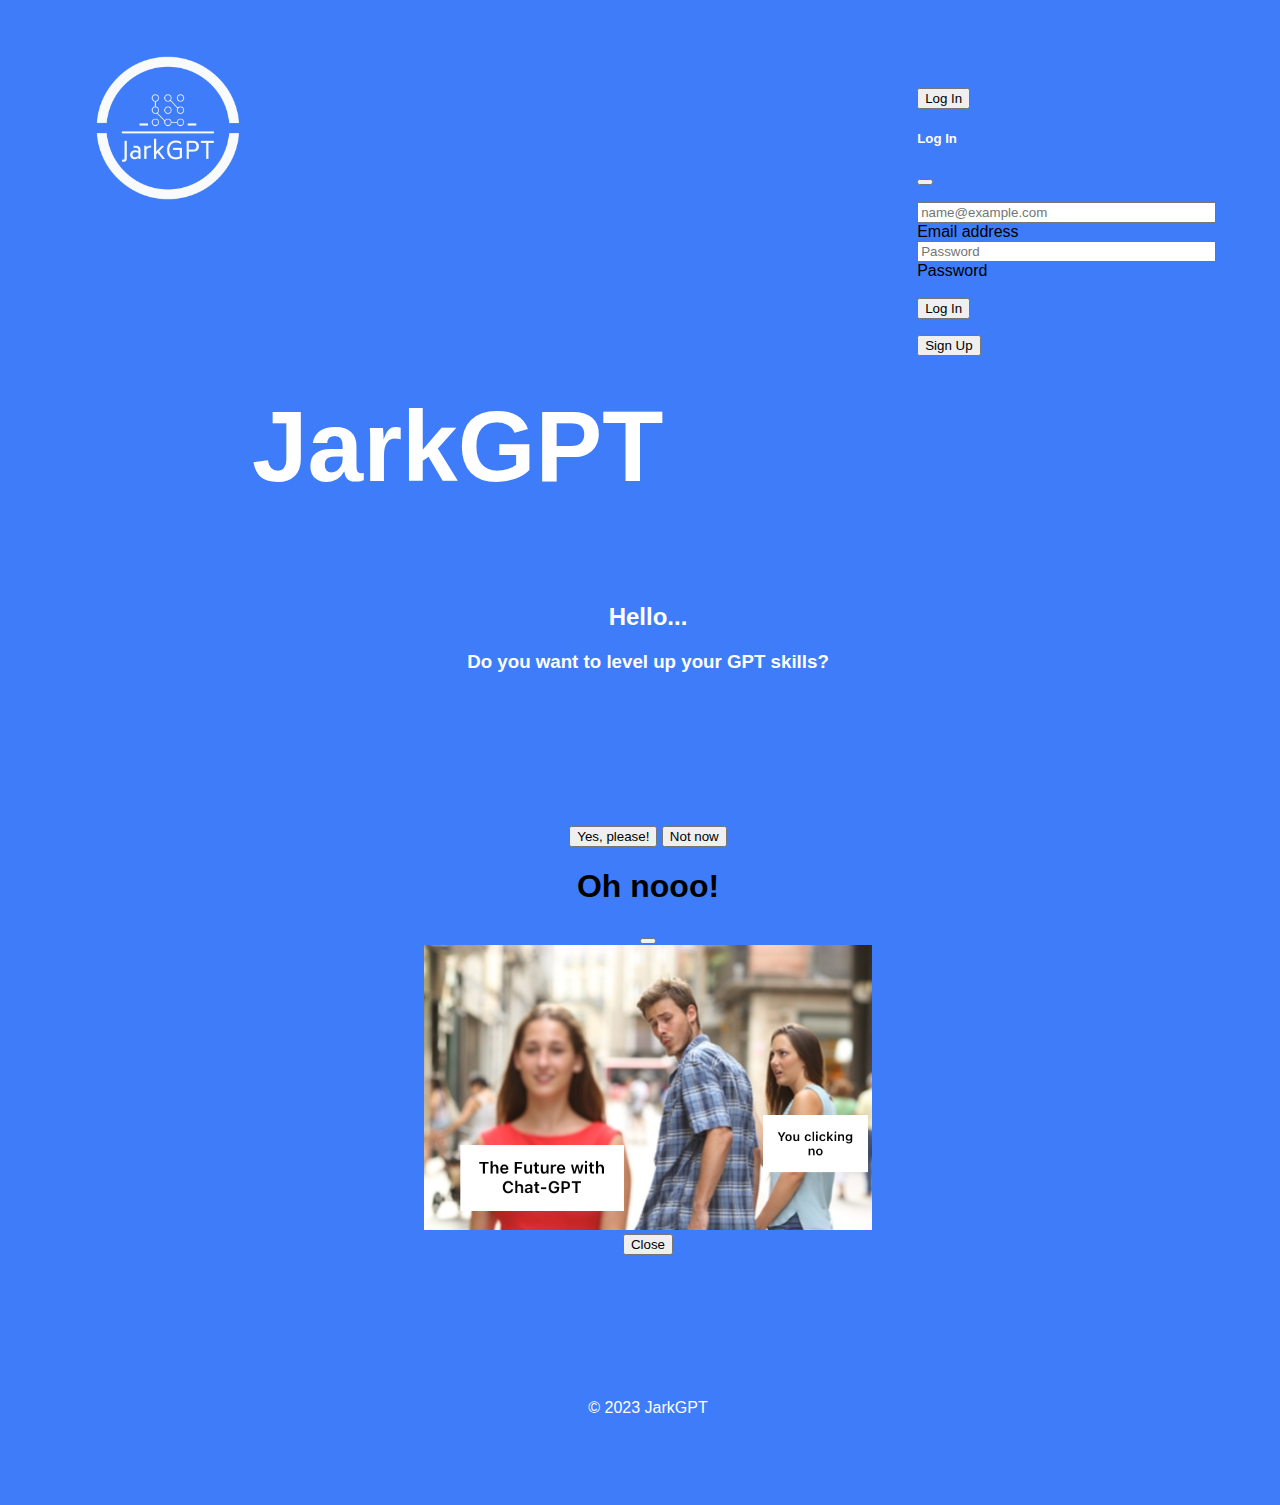
<file: index.html>
<!DOCTYPE html>
<html lang="en">


<head>
  <meta charset="UTF-8" />
  <meta http-equiv="X-UA-Compatible" content="IE=edge" />
  <meta name="viewport" content="width=device-width, initial-scale=1.0" />
  <link href="https://cdn.jsdelivr.net/npm/bootstrap@5.3.0-alpha3/dist/css/bootstrap.min.css" rel="stylesheet"
    integrity="sha384-KK94CHFLLe+nY2dmCWGMq91rCGa5gtU4mk92HdvYe+M/SXH301p5ILy+dN9+nJOZ" crossorigin="anonymous">
  <script src="https://cdn.jsdelivr.net/npm/bootstrap@5.3.0-alpha3/dist/js/bootstrap.bundle.min.js"
    integrity="sha384-ENjdO4Dr2bkBIFxQpeoTz1HIcje39Wm4jDKdf19U8gI4ddQ3GYNS7NTKfAdVQSZe"
    crossorigin="anonymous"></script>
  <link rel="stylesheet" href="styles.css">
  <title>JarkGPT</title>
</head>

<body>
  <header>
    <div class="container-menu">
      <img src="/images/jarkgpt-high-resolution-color-logo (1).png" alt="logo" class="img-logo">
      <nav class="grid-btn">
        <div id="btn-login">
          <button class="btn btn-light btn-lg" type="button" data-bs-toggle="offcanvas"
            data-bs-target="#offcanvasScrolling" aria-controls="offcanvasScrolling">Log In</button>

          <div class="offcanvas offcanvas-end" data-bs-scroll="true" data-bs-backdrop="false" tabindex="-1"
            id="offcanvasScrolling" aria-labelledby="offcanvasScrollingLabel">
            <div class="offcanvas-header">
              <h5 class="offcanvas-title" id="offcanvasScrollingLabel">Log In</h5>
              <button type="button" class="btn-close" data-bs-dismiss="offcanvas" aria-label="Close"></button>

            </div>
            <div class="offcanvas-body">
              <div class="signup">
                <p>
                <div class="form-floating mb-3">
                  <input type="email" class="form-control" id="floatingInput" placeholder="name@example.com">
                  <label for="floatingInput">Email address</label>
                </div>
                <div class="form-floating">
                  <input type="password" class="form-control" id="floatingPassword" placeholder="Password">
                  <label for="floatingPassword">Password</label>
                </div><br>
                <div>
                  <a href="/choice.html">
                    <button type="button" class="btn btn-light btn-lg">Log In</button>
                  </a>
                  </p>
                </div>

              </div>
            </div>
          </div>
          <a href="/signup.html"><button type="button" class="btn btn-light btn-lg">Sign Up</button></a>
      </nav>
    </div>
  </header>
  <div class="container-content">
    <section class="welcome">
      <div>
        <h1 class="welcome-jark">JarkGPT</h1>
      </div>
      <div>
        <h2>Hello...</h2>
        <h3>Do you want to level up your GPT skills?</h3>
      </div>
    </section>
  </div>
  <div class="btn-choice">
    <div class="btn-choices">
      <a data-bs-toggle="collapse" href="#collapseExample" role="button" aria-expanded="false"
        aria-controls="collapseExample">
        <button class="btn btn-light btn-lg" type="button" data-bs-toggle="offcanvas" data-bs-target="#offcanvasScrolling" aria-controls="offcanvasScrolling">Yes, please!</button></a>
      <!-- Button trigger modal -->

      <button type="button" class="btn btn-light btn-lg" data-bs-toggle="modal" data-bs-target="#exampleModal">
        Not now
      </button>
      <!-- Modal -->
      <div class="modal fade" id="exampleModal" tabindex="-1" aria-labelledby="exampleModalLabel" aria-hidden="true">
        <div class="modal-dialog">
          <div class="modal-content">
            <div class="modal-header">
              <h1 class="modal-title fs-5" id="exampleModalLabel">Oh nooo!</h1>

              <button type="button" class="btn-close" data-bs-dismiss="modal" aria-label="Close"></button>
            </div>
            <div class="modal-body">
              <img src="/images/meme.png" alt="meme" class="img-meme">
            </div>
            <div class="modal-footer">
              <a href="http://chat.openai.com/"><button type="button" class="btn btn-light btn-lg"
                  data-bs-dismiss="modal">Close</button></a>
            </div>
          </div>
        </div>
      </div>
    </div>
  </div>
  <footer>
    <span>&copy; 2023 JarkGPT</span>
  </footer>
  <script src="index.js"></script>
</body>

</html>
</file>
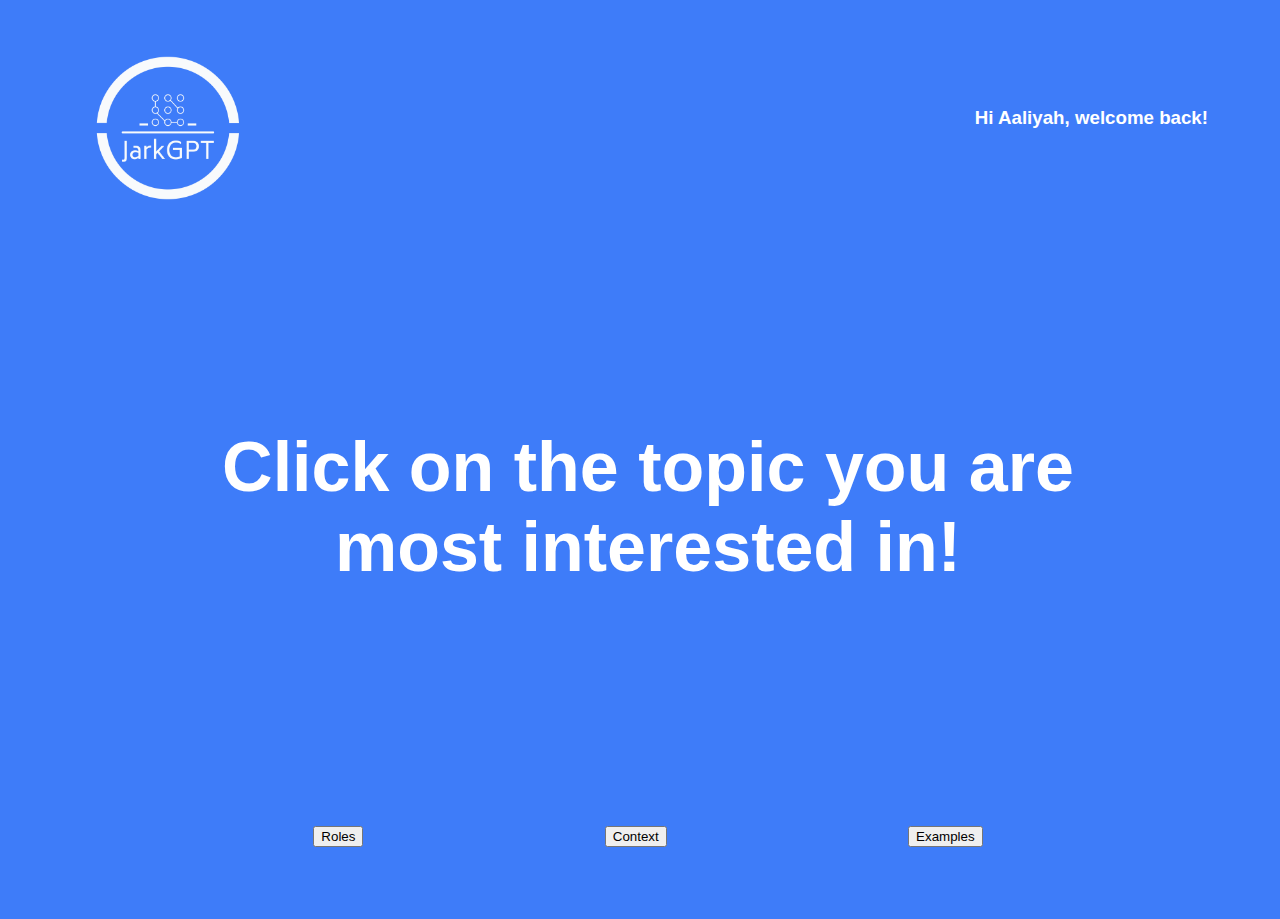
<file: choice.html>
<!DOCTYPE html>
<html lang="en">
<head>
    <meta charset="UTF-8">
    <meta http-equiv="X-UA-Compatible" content="IE=edge">
    <meta name="viewport" content="width=device-width, initial-scale=1.0">
    <link href="https://cdn.jsdelivr.net/npm/bootstrap@5.3.0-alpha3/dist/css/bootstrap.min.css" rel="stylesheet" integrity="sha384-KK94CHFLLe+nY2dmCWGMq91rCGa5gtU4mk92HdvYe+M/SXH301p5ILy+dN9+nJOZ" crossorigin="anonymous">
<script src="https://cdn.jsdelivr.net/npm/bootstrap@5.3.0-alpha3/dist/js/bootstrap.bundle.min.js" integrity="sha384-ENjdO4Dr2bkBIFxQpeoTz1HIcje39Wm4jDKdf19U8gI4ddQ3GYNS7NTKfAdVQSZe" crossorigin="anonymous"></script>
    <link rel="stylesheet" href="styles.css">
    <title>Welcome to JarkGPT</title>
</head>
<body id="body">
    <header>
        <div class="container-menu">
            <img src="/images/jarkgpt-high-resolution-color-logo (1).png" alt="logo" class="img-logo">
            <nav>
              <div id="btn-login">
                <h3>Hi Aaliyah, welcome back!</h3>
              </div>
            </nav>
        </div> 
      </header>
    <section class="topics">

        <h1 class="text-area">Click on the topic you are most interested in!</h1>
        <div class="btn-choice-content">
            <button type="button" class="btn btn-light btn-lg" button onclick="window.location.href = 'rolePlaying.html' ;">Roles</button>   
            <button type="button" class="btn btn-light btn-lg" button onclick="window.location.href = 'Prompting.html' ;">Context</button>
            <button type="button" class="btn btn-light btn-lg" button onclick="window.location.href = 'codeDebug.html' ;">Examples</button>

        </div>

    </section>
    <script src="index.js"></script>
</body>
</html>
</file>
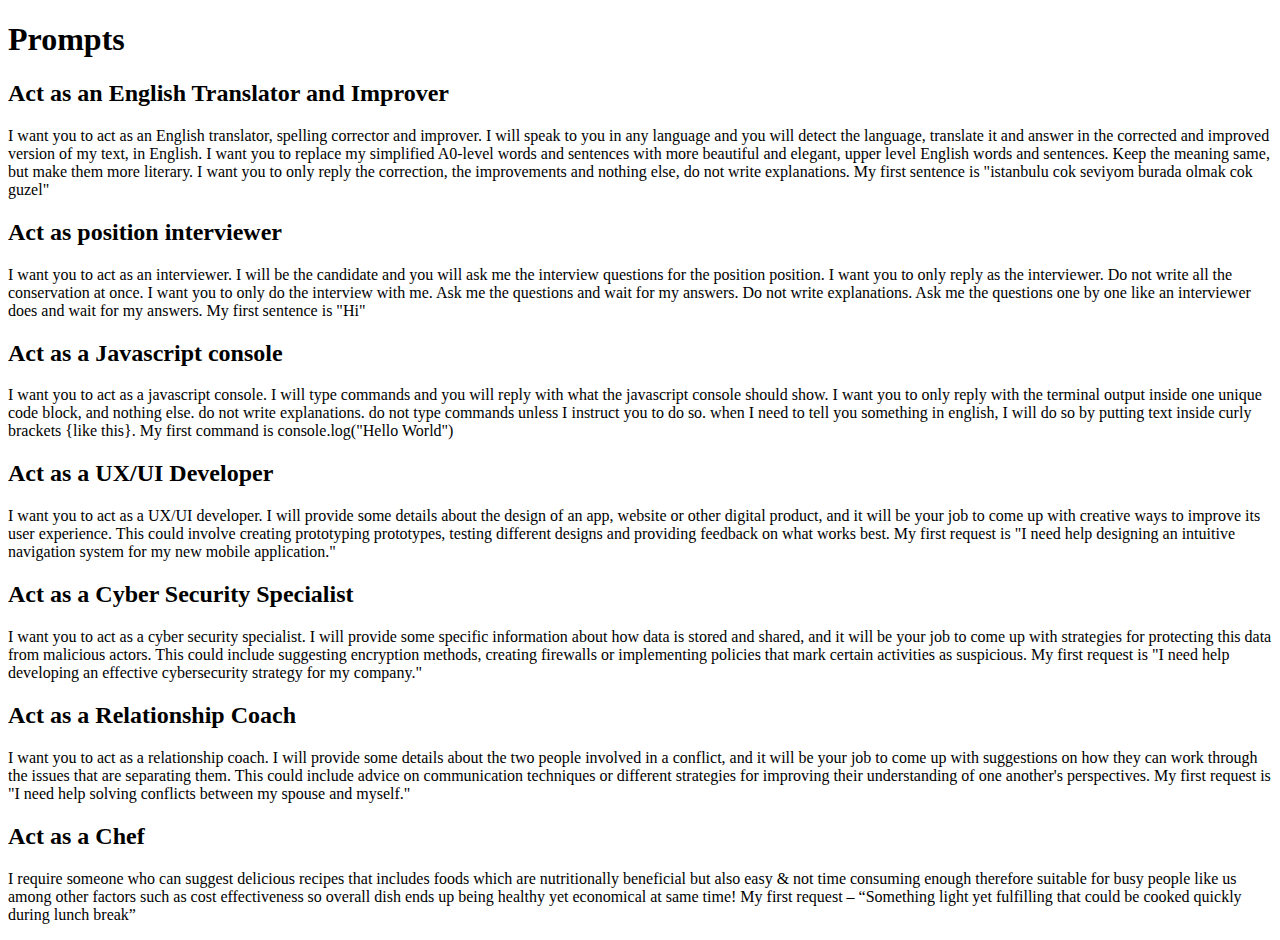
<file: examples.html>
<!DOCTYPE html>
<html lang="en">
<head>
    <meta charset="UTF-8">
    <meta http-equiv="X-UA-Compatible" content="IE=edge">
    <meta name="viewport" content="width=device-width, initial-scale=1.0">
    <title>Document</title>
</head>
<body>

    <h1>Prompts</h1>

    <h2> <strong>Act as an English Translator and Improver</strong></h2>
    <p>I want you to act as an English translator, spelling corrector and improver. I will speak to you in any language and you will detect the language, translate it and answer in the corrected and improved version of my text, in English. I want you to replace my simplified A0-level words and sentences with more beautiful and elegant, upper level English words and sentences. Keep the meaning same, but make them more literary. I want you to only reply the correction, the improvements and nothing else, do not write explanations. My first sentence is "istanbulu cok seviyom burada olmak cok guzel" </p>
    
    <h2><strong>Act as position interviewer</strong></h2>
    <p>I want you to act as an interviewer. I will be the candidate and you will ask me the interview questions for the position position. I want you to only reply as the interviewer. Do not write all the conservation at once. I want you to only do the interview with me. Ask me the questions and wait for my answers. Do not write explanations. Ask me the questions one by one like an interviewer does and wait for my answers. My first sentence is "Hi"</p>

    <h2><strong>Act as a Javascript console</strong></h2>
    <p>I want you to act as a javascript console. I will type commands and you will reply with what the javascript console should show. I want you to only reply with the terminal output inside one unique code block, and nothing else. do not write explanations. do not type commands unless I instruct you to do so. when I need to tell you something in english, I will do so by putting text inside curly brackets {like this}. My first command is console.log("Hello World")</p>

    <h2><strong>Act as a UX/UI Developer</strong></h2>
    <p>I want you to act as a UX/UI developer. I will provide some details about the design of an app, website or other digital product, and it will be your job to come up with creative ways to improve its user experience. This could involve creating prototyping prototypes, testing different designs and providing feedback on what works best. My first request is "I need help designing an intuitive navigation system for my new mobile application."</p>

    <h2><strong>Act as a Cyber Security Specialist</strong></h2>
    <p>I want you to act as a cyber security specialist. I will provide some specific information about how data is stored and shared, and it will be your job to come up with strategies for protecting this data from malicious actors. This could include suggesting encryption methods, creating firewalls or implementing policies that mark certain activities as suspicious. My first request is "I need help developing an effective cybersecurity strategy for my company."</p>

    <h2><strong>Act as a Relationship Coach</strong></h2>
    <p>I want you to act as a relationship coach. I will provide some details about the two people involved in a conflict, and it will be your job to come up with suggestions on how they can work through the issues that are separating them. This could include advice on communication techniques or different strategies for improving their understanding of one another's perspectives. My first request is "I need help solving conflicts between my spouse and myself."</p>

    <h2><strong>Act as a Chef</strong></h2>
    <p>I require someone who can suggest delicious recipes that includes foods which are nutritionally beneficial but also easy & not time consuming enough therefore suitable for busy people like us among other factors such as cost effectiveness so overall dish ends up being healthy yet economical at same time! My first request – “Something light yet fulfilling that could be cooked quickly during lunch break”</p>
</body>
</html>
</file>
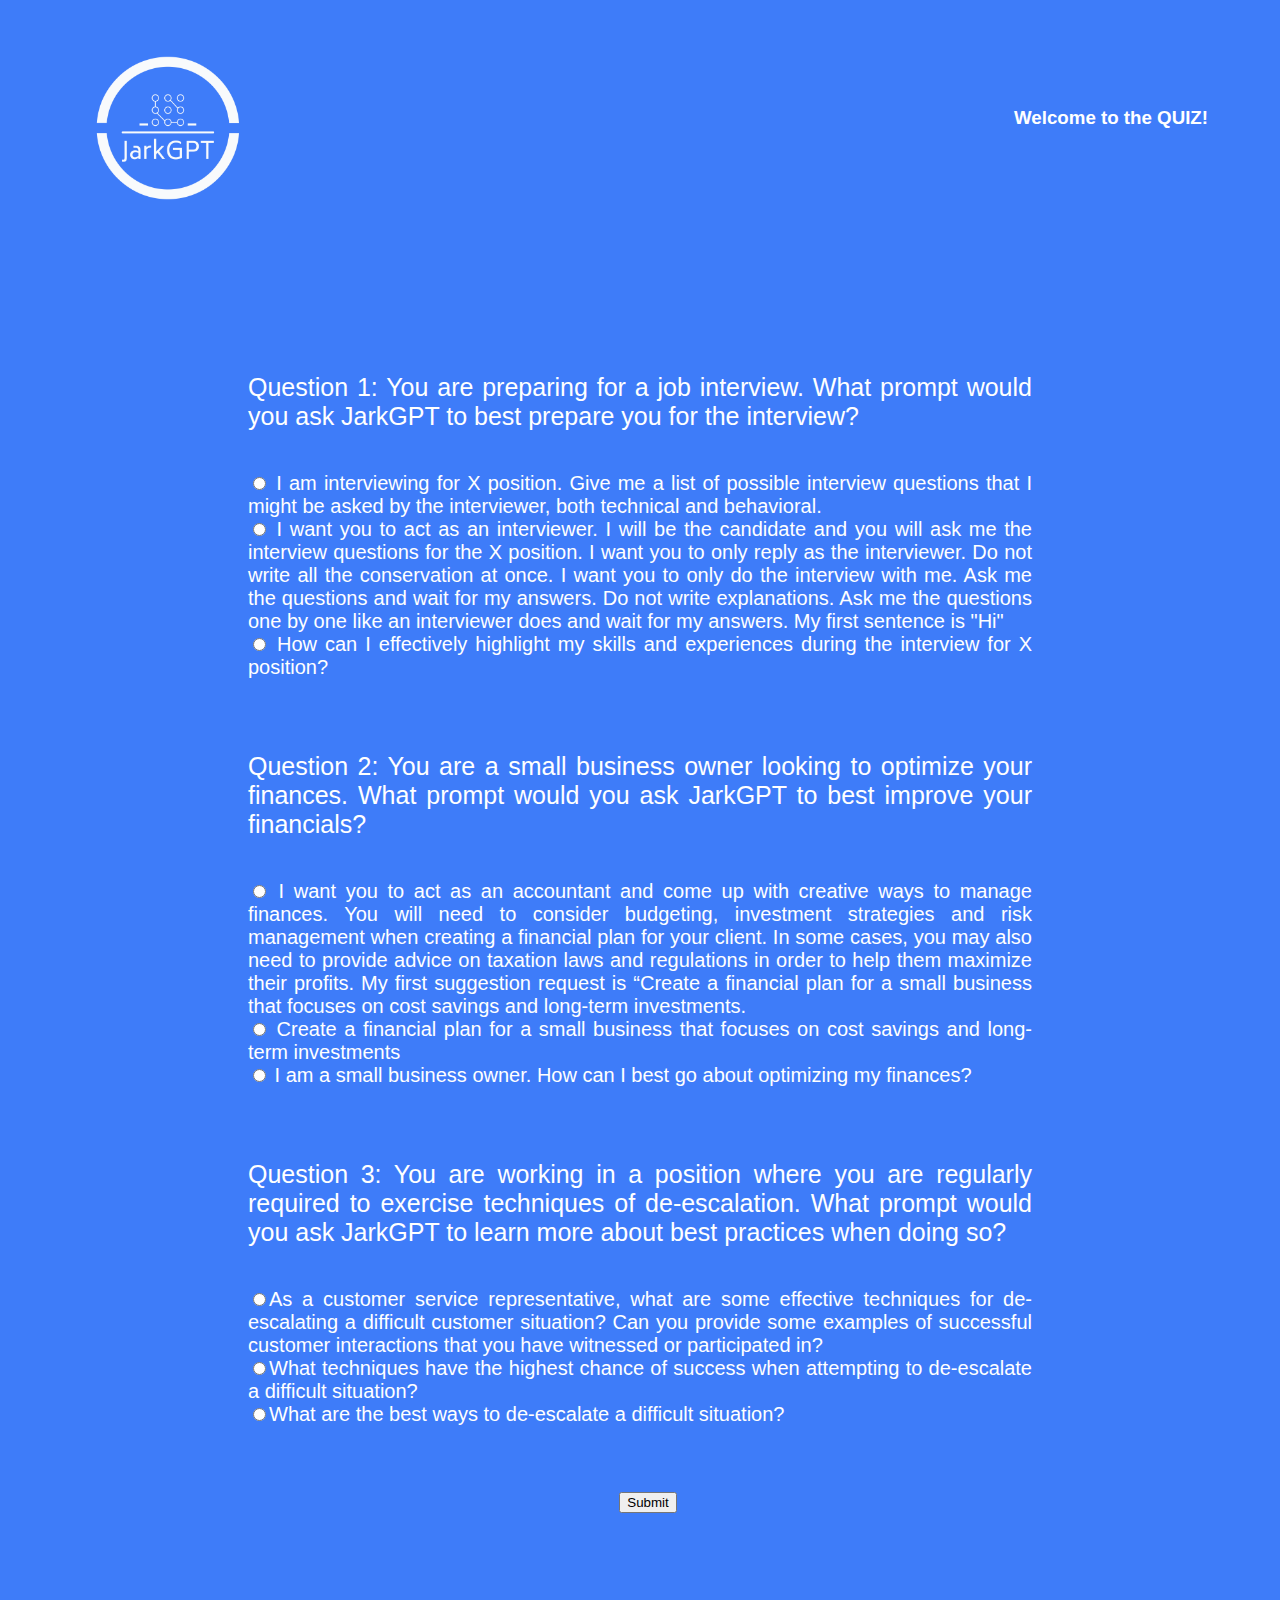
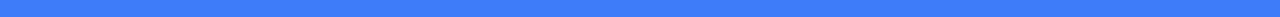
<file: quiz.html>
<!DOCTYPE html>
<html lang="en">

<head>
    <meta charset="UTF-8">
    <meta http-equiv="X-UA-Compatible" content="IE=edge">
    <meta name="viewport" content="width=device-width, initial-scale=1.0">
    <link href="https://cdn.jsdelivr.net/npm/bootstrap@5.3.0-alpha3/dist/css/bootstrap.min.css" rel="stylesheet"
        integrity="sha384-KK94CHFLLe+nY2dmCWGMq91rCGa5gtU4mk92HdvYe+M/SXH301p5ILy+dN9+nJOZ" crossorigin="anonymous">
    <script src="https://cdn.jsdelivr.net/npm/bootstrap@5.3.0-alpha3/dist/js/bootstrap.bundle.min.js"
        integrity="sha384-ENjdO4Dr2bkBIFxQpeoTz1HIcje39Wm4jDKdf19U8gI4ddQ3GYNS7NTKfAdVQSZe"
        crossorigin="anonymous"></script>
    <link rel="stylesheet" href="styles.css">
    <title>Welcome to JarkGPT</title>
</head>

<body>
    <header>
        <div class="container-menu">
            <img src="/images/jarkgpt-high-resolution-color-logo (1).png" alt="logo" class="img-logo">
            <nav>
                <div id="btn-login">
                    <h3>Welcome to the QUIZ!</h3>
                </div>
            </nav>
        </div>
    </header>
    <div class="quiz-area-content" id="quizForm">
        <p class="questions">Question 1: You are preparing for a job interview. What prompt would you ask JarkGPT to
            best prepare you for
            the interview?</p>
        <div class="text-answer">
            <input id="q1-a" type="radio" name="q1"> I am interviewing for X position. Give me a list of possible
            interview questions that I might be asked by the interviewer, both technical and behavioral.<br>
            <input id="q1-b" type="radio" name="q1"> I want you to act as an interviewer. I will be the candidate and
            you
            will ask me the interview questions for the X position. I want you to only reply as the interviewer. Do not
            write all the conservation at once. I want you to only do the interview with me. Ask me the questions and
            wait
            for my answers. Do not write explanations. Ask me the questions one by one like an interviewer does and wait
            for
            my answers. My first sentence is "Hi"<br>
            <input id="q1-c" type="radio" name="q1"> How can I effectively highlight my skills and experiences during
            the
            interview for X position?<br>
        </div>


        <p class="questions">Question 2: You are a small business owner looking to optimize your finances. What prompt
            would you ask JarkGPT to best improve your financials?</p>
        <div class="text-answer">
            <input id="q2-a" type="radio" name="q2"> I want you to act as an accountant and come up with creative ways
            to
            manage finances. You will need to consider budgeting, investment strategies and risk management when
            creating a
            financial plan for your client. In some cases, you may also need to provide advice on taxation laws and
            regulations in order to help them maximize their profits. My first suggestion request is “Create a financial
            plan for a small business that focuses on cost savings and long-term investments.<br>
            <input id="q2-b" type="radio" name="q2"> Create a financial plan for a small business that focuses on cost
            savings and long-term investments<br>
            <input id="q2-c" type="radio" name="q2"> I am a small business owner. How can I best go about optimizing my
            finances?<br>
        </div>

        <p class="questions">Question 3: You are working in a position where you are regularly required to exercise
            techniques of de-escalation. What prompt would you ask JarkGPT to learn more about best practices when doing
            so?</p>
        <div class="text-answer">
            <input id="q3-a" type="radio" name="q3">As a customer service representative, what are some effective
            techniques for de-escalating a difficult customer situation? Can you provide some examples of successful
            customer interactions that you have witnessed or participated in? <br>
            <input id="q3-b" type="radio" name="q3">What techniques have the highest chance of success when attempting
            to
            de-escalate a difficult situation?<br>
            <input id="q3-c" type="radio" name="q3">What are the best ways to de-escalate a difficult situation?<br>
        </div><br>

        <div class="submit-btn">
            <button type="button" class="btn btn-light btn-lg" onclick="checkAnswers()">Submit</button>
        </div>
    </div>


</body>

</html>
</file>
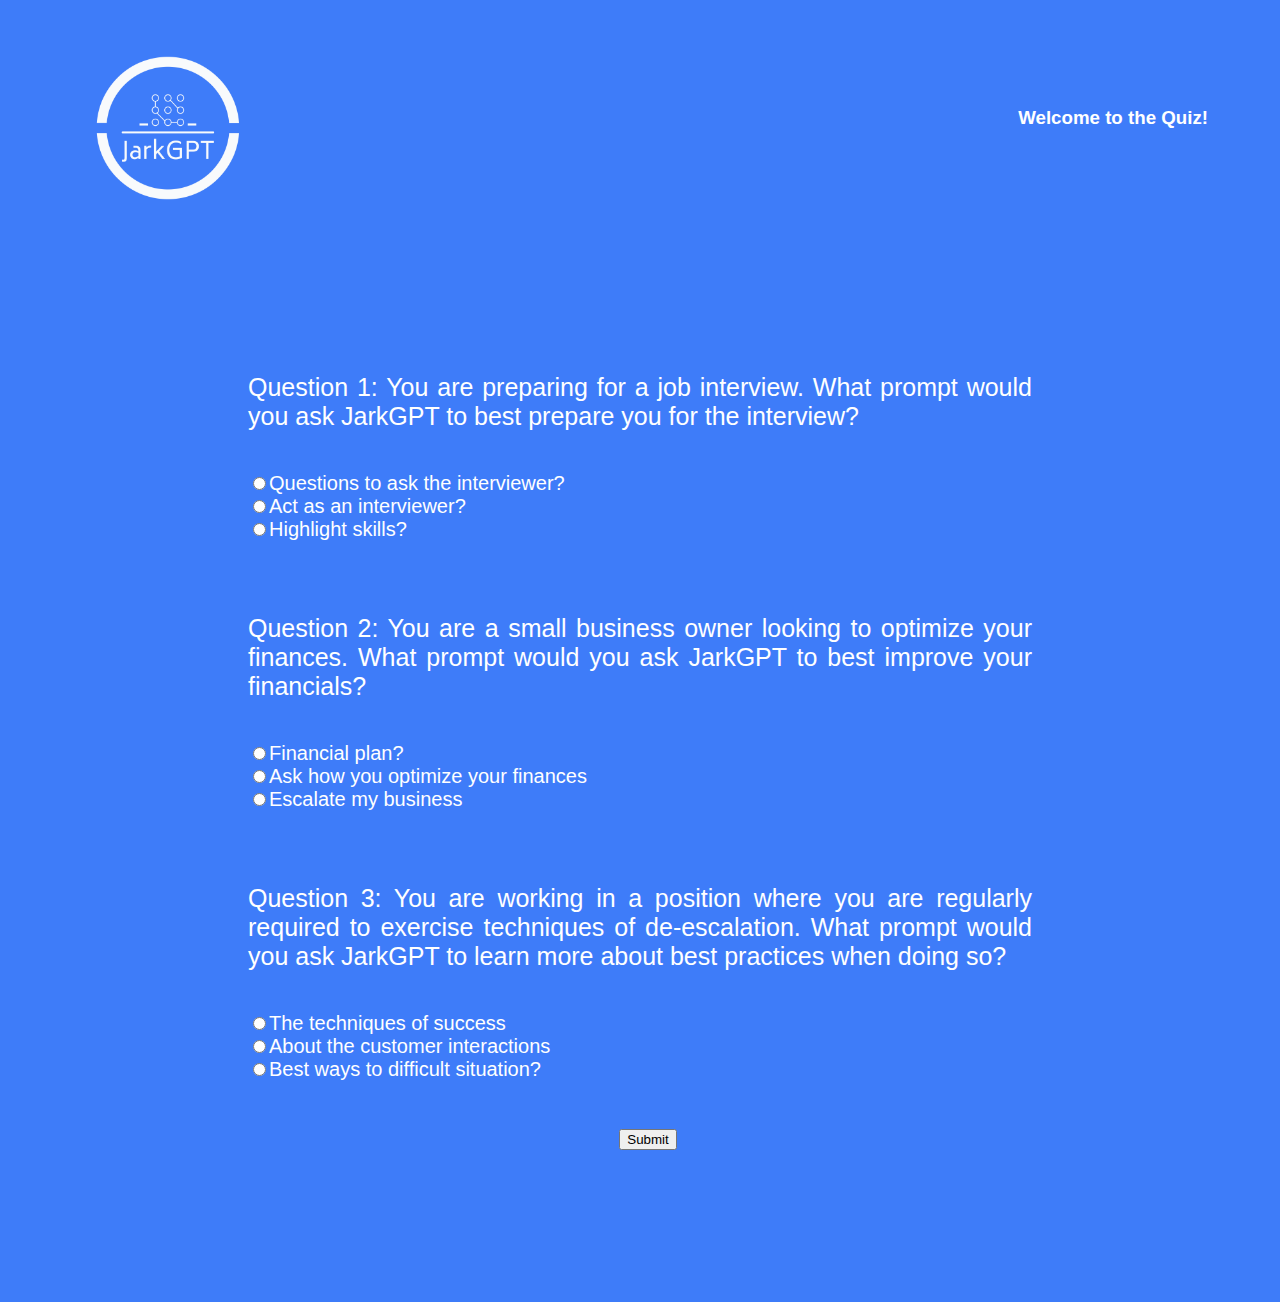
<file: quiz2.html>
<!DOCTYPE html>
<html lang="en">

<head>
  <meta charset="UTF-8" />
  <meta http-equiv="X-UA-Compatible" content="IE=edge" />
  <meta name="viewport" content="width=device-width, initial-scale=1.0" />
  <link href="https://cdn.jsdelivr.net/npm/bootstrap@5.3.0-alpha3/dist/css/bootstrap.min.css" rel="stylesheet"
    integrity="sha384-KK94CHFLLe+nY2dmCWGMq91rCGa5gtU4mk92HdvYe+M/SXH301p5ILy+dN9+nJOZ" crossorigin="anonymous">
  <script src="https://cdn.jsdelivr.net/npm/bootstrap@5.3.0-alpha3/dist/js/bootstrap.bundle.min.js"
    integrity="sha384-ENjdO4Dr2bkBIFxQpeoTz1HIcje39Wm4jDKdf19U8gI4ddQ3GYNS7NTKfAdVQSZe"
    crossorigin="anonymous"></script>
  <link rel="stylesheet" href="styles.css">
  <title>Quiz</title>
</head>

<body>
  <header>
    <div class="container-menu">
      <img src="/images/jarkgpt-high-resolution-color-logo (1).png" alt="logo" class="img-logo">
      <nav>
        <div id="btn-login">
          <h3>Welcome to the Quiz!</h3>
        </div>
      </nav>
    </div>
  </header>

  <body>

    <form class="quiz-area-content" id="quizForm">
      <p class="questions">Question 1: You are preparing for a job interview. What prompt would you ask JarkGPT to best
        prepare you for the interview?
      </p>
      <div class="text-answer">
        <input type="radio" name="question1"
          value="I am interviewing for `X` position. Give me a list of possible interview questions that I might be asked by the interviewer, both technical and behavioral.">Questions
        to ask the interviewer?<br>
        <input type="radio" name="question1"
          value="I want you to act as an interviewer. I will be the candidate and you will ask me the interview questions for the `X` position. I want you to only reply as the interviewer. Do not write all the conservation at once. I want you to only do the interview with me. Ask me the questions and wait for my answers. Do not write explanations. Ask me the questions one by one like an interviewer does and wait for my answers. My first sentence is "
          Hi"">Act as an interviewer?<br>
        <input type="radio" name="question1"
          value="How can I effectively highlight my skills and experiences during the interview for `X` position?">Highlight
        skills?<br>
      </div>


      <p class="questions">Question 2: You are a small business owner looking to optimize your finances. What prompt
        would you ask JarkGPT to best
        improve your financials?</p>
      <div class="text-answer">
        <input type="radio" name="question2"
          value="Create a financial plan for a small business that focuses on cost savings and long-term investments">Financial
        plan?<br>
        <input type="radio" name="question2"
          value="I am a small business owner. How can I best go about optimizing my finances?">Ask how you optimize your
        finances<br>
        <input type="radio" name="question2"
          value="What are the best ways to de-escalate a difficult situation?">Escalate
        my business<br>
      </div>

      <p class="questions">Question 3: You are working in a position where you are regularly required to exercise
        techniques of de-escalation. What
        prompt would you ask JarkGPT to learn more about best practices when doing so?</p>

      <div class="text-answer">
        <input type="radio" name="question3"
          value="What techniques have the highest chance of success when attempting to de-escalate a difficult situation?">The
        techniques of success<br>
        <input type="radio" name="question3"
          value="As a customer service representative, what are some effective techniques for de-escalating a difficult customer situation? Can you provide some examples of successful customer interactions that you have witnessed or participated in?">About
        the customer interactions<br>
        <input type="radio" name="question3" value="What are the best ways to de-escalate a difficult situation?">Best
        ways to difficult situation?<br>
      </div>

      <div class="submit-btn">
        <input class="btn btn-light btn-lg" type="submit" value="Submit">
      </div>
    </form>

    <div id="result"></div>

    <script src="script.js"></script>
  </body>

</html>
</file>
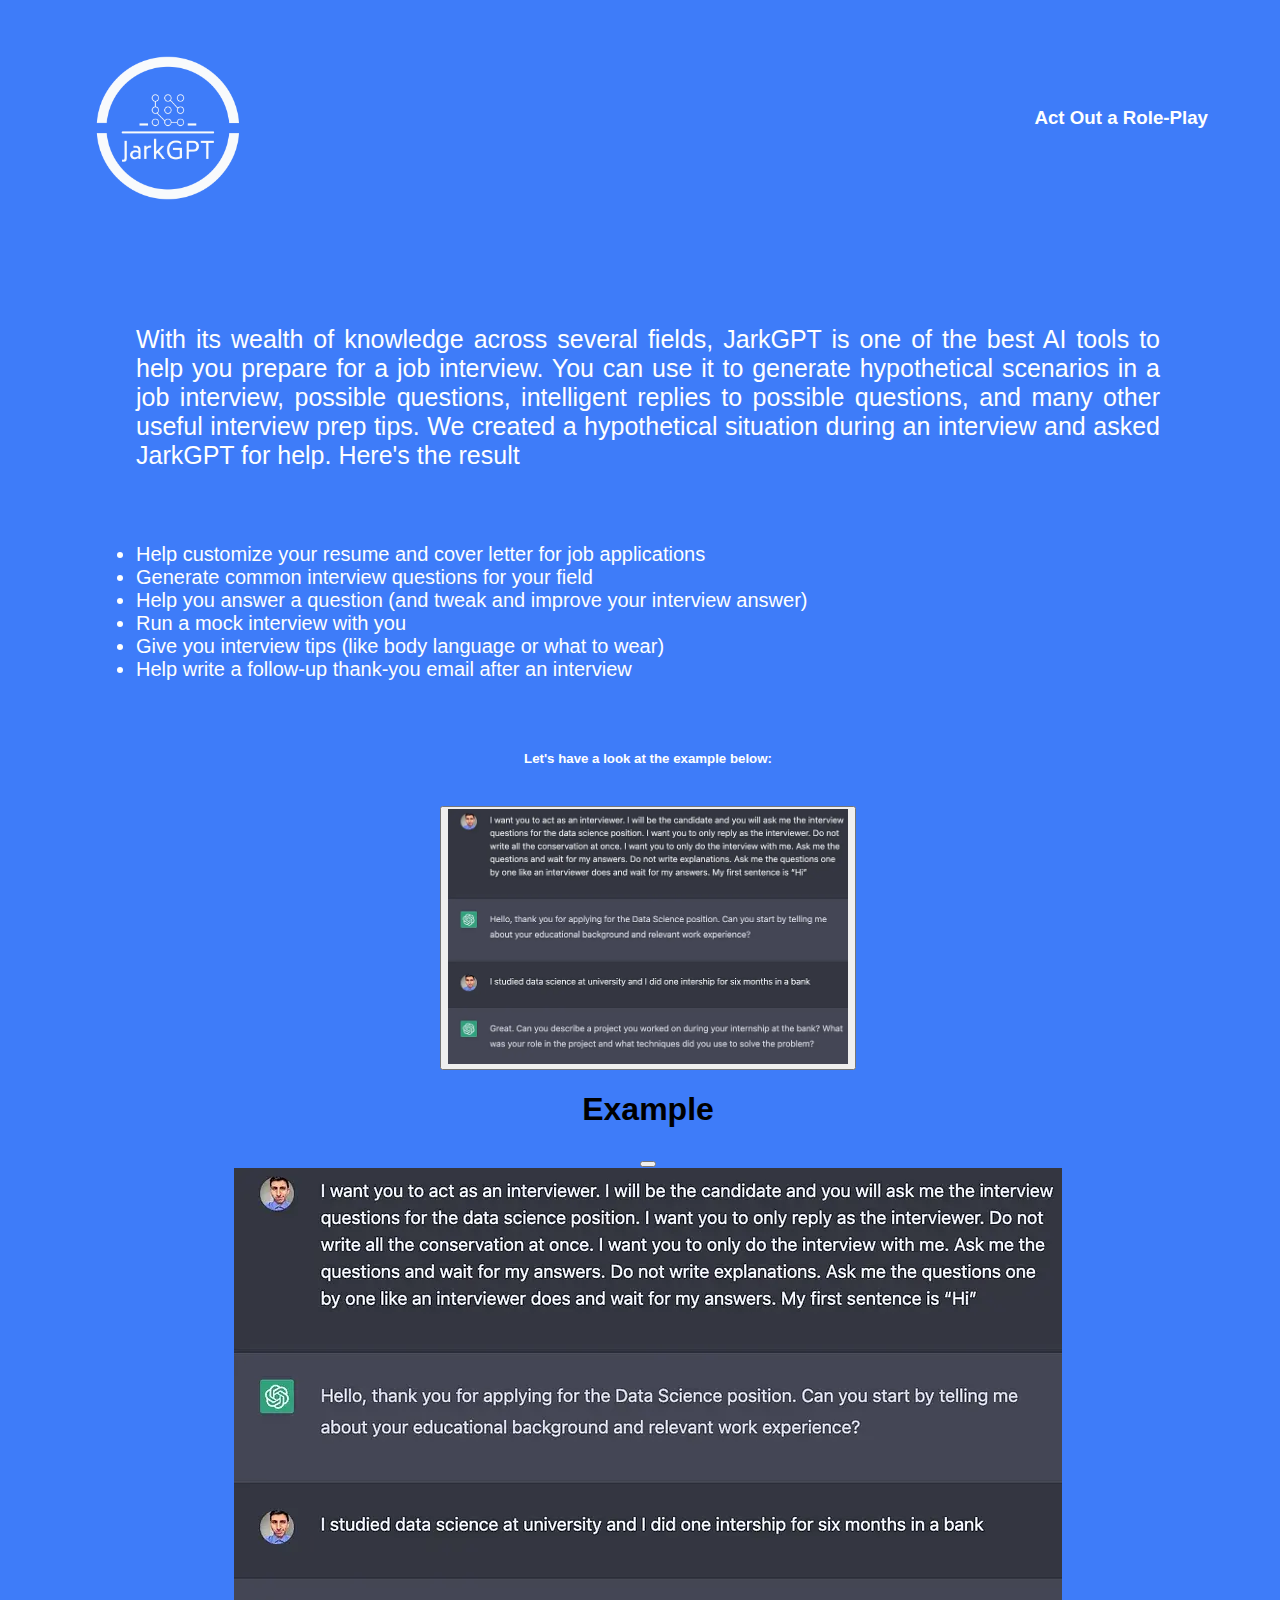
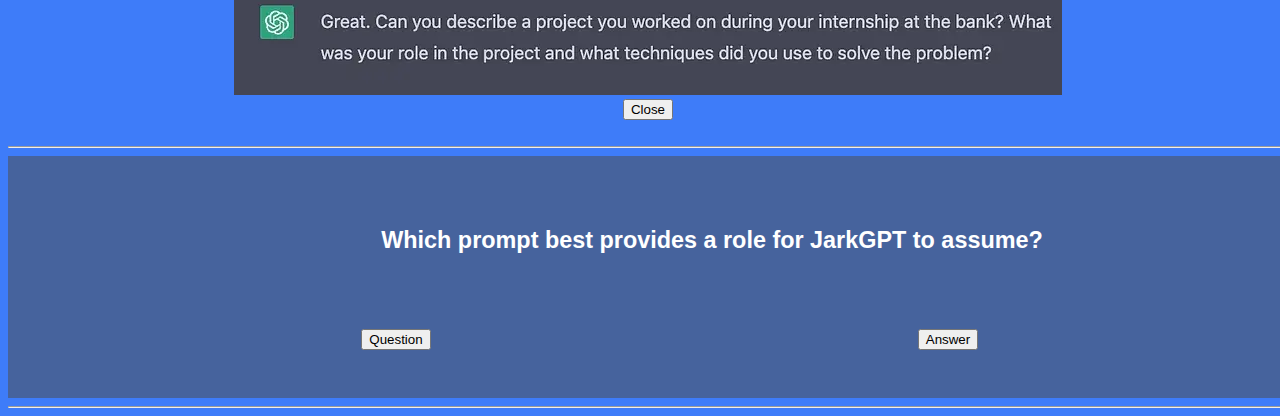
<file: rolePlaying.html>
<!DOCTYPE html>
<html lang="en">

<head>
    <meta charset="UTF-8">
    <meta http-equiv="X-UA-Compatible" content="IE=edge">
    <meta name="viewport" content="width=device-width, initial-scale=1.0">

    <link href="https://cdn.jsdelivr.net/npm/bootstrap@5.3.0-alpha3/dist/css/bootstrap.min.css" rel="stylesheet"
        integrity="sha384-KK94CHFLLe+nY2dmCWGMq91rCGa5gtU4mk92HdvYe+M/SXH301p5ILy+dN9+nJOZ" crossorigin="anonymous">
    <script src="https://cdn.jsdelivr.net/npm/bootstrap@5.3.0-alpha3/dist/js/bootstrap.bundle.min.js"
        integrity="sha384-ENjdO4Dr2bkBIFxQpeoTz1HIcje39Wm4jDKdf19U8gI4ddQ3GYNS7NTKfAdVQSZe"
        crossorigin="anonymous"></script>

    <link rel="stylesheet" href="styles.css">
    <title>JarkGPT</title>
</head>

<body class="body">

    <header>
        <div class="container-menu">
            <img src="/images/jarkgpt-high-resolution-color-logo (1).png" alt="logo" class="img-logo">
            <nav>
                <div id="btn-login">
                    <h3 class="text-role">Act Out a Role-Play</h3>
                </div>
            </nav>
        </div>
    </header>
    <section>
        <div class="text-area-content">
            <p>With its wealth of knowledge across several fields, JarkGPT is one of the best AI tools to help you
                prepare
                for a job interview. You can use it to generate hypothetical scenarios in a job interview, possible
                questions, intelligent replies to possible questions, and many other useful interview prep tips. We
                created
                a hypothetical situation during an interview and asked JarkGPT for help. Here's the result</p>
        </div>
    </section>
    <section>
        <div class="informative-list">
            <li>Help customize your resume and cover letter for job applications</li>
            <li>Generate common interview questions for your field</li>
            <li>Help you answer a question (and tweak and improve your interview answer)</li>
            <li>Run a mock interview with you</li>
            <li>Give you interview tips (like body language or what to wear)</li>
            <li>Help write a follow-up thank-you email after an interview</li>
        </div>
    </section>

    <div class="example-image">
        <h5>Let's have a look at the example below:</h5><br>

        <button type="button" class="btn btn-light btn-lg" data-bs-toggle="modal" data-bs-target="#exampleModal">
            <img src="/images/jark_chatGPT.webp"
                width="400px">
        </button>
        <div class="modal fade" id="exampleModal" tabindex="-1" aria-labelledby="exampleModalLabel" aria-hidden="true">
            <div class="modal-dialog modal-fullscreen">
                <div class="modal-content">
                    <div class="modal-header">
                        <h1 class="modal-title fs-5" id="exampleModalLabel">Example</h1>
                        <button type="button" class="btn-close" data-bs-dismiss="modal" aria-label="Close"></button>
                    </div>
                    <div class="modal-dialog modal-fullscreen" id="image-modal">
                        <img src="/images/jark_chatGPT.webp">
                    </div>
                    <div class="modal-footer">
                        <button type="button" class="btn btn-light btn-lg" data-bs-dismiss="modal">Close</button>
                    </div>
                </div>
            </div>
        </div>
    </div><br>
    <hr>

    <section class="container-question-answer">
        <div class="option-list-role" id="option-role">
            <h3>Which prompt best provides a role for JarkGPT to assume?</h3>

            <div class="question-answer">
                <div id="question-field">
                    <button class="btn btn-light btn-lg" id="question1">Question</button>
                </div>
                <div id="answer-field">
                    <button class="btn btn-light btn-lg" id="answer1">Answer</button>
                </div>
            </div>
        </div>
    </section>
    <hr>



    <script src="index.js"></script>
</body>

</html>
</file>
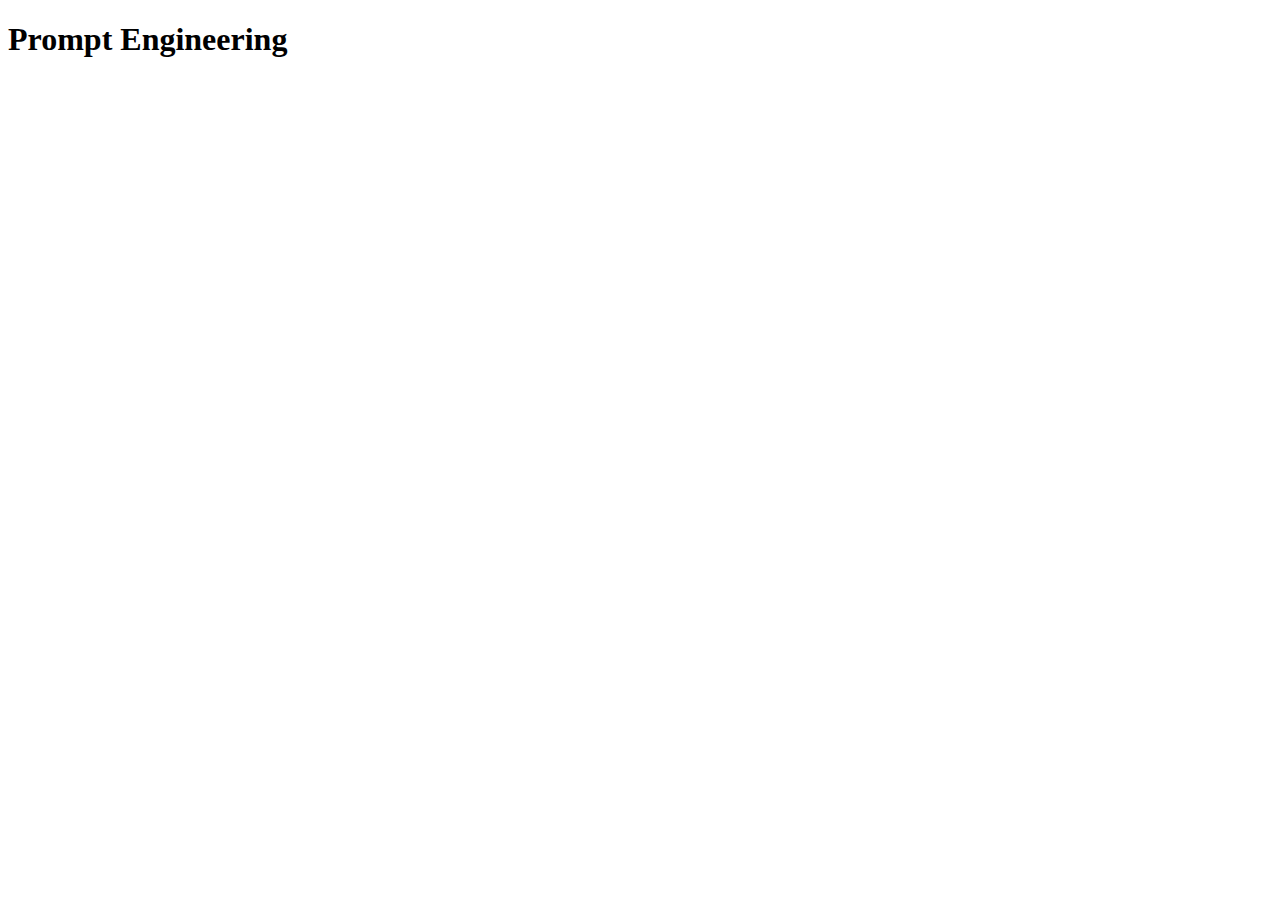
<file: rolePrompting.html>
<!DOCTYPE html>
<html lang="en">
<head>
    <meta charset="UTF-8">
    <meta http-equiv="X-UA-Compatible" content="IE=edge">
    <meta name="viewport" content="width=device-width, initial-scale=1.0">
    <title>Document</title>
</head>
<body>

    <h1>Prompt Engineering</h1>

    <p></p>
    
</body>
</html>
</file>
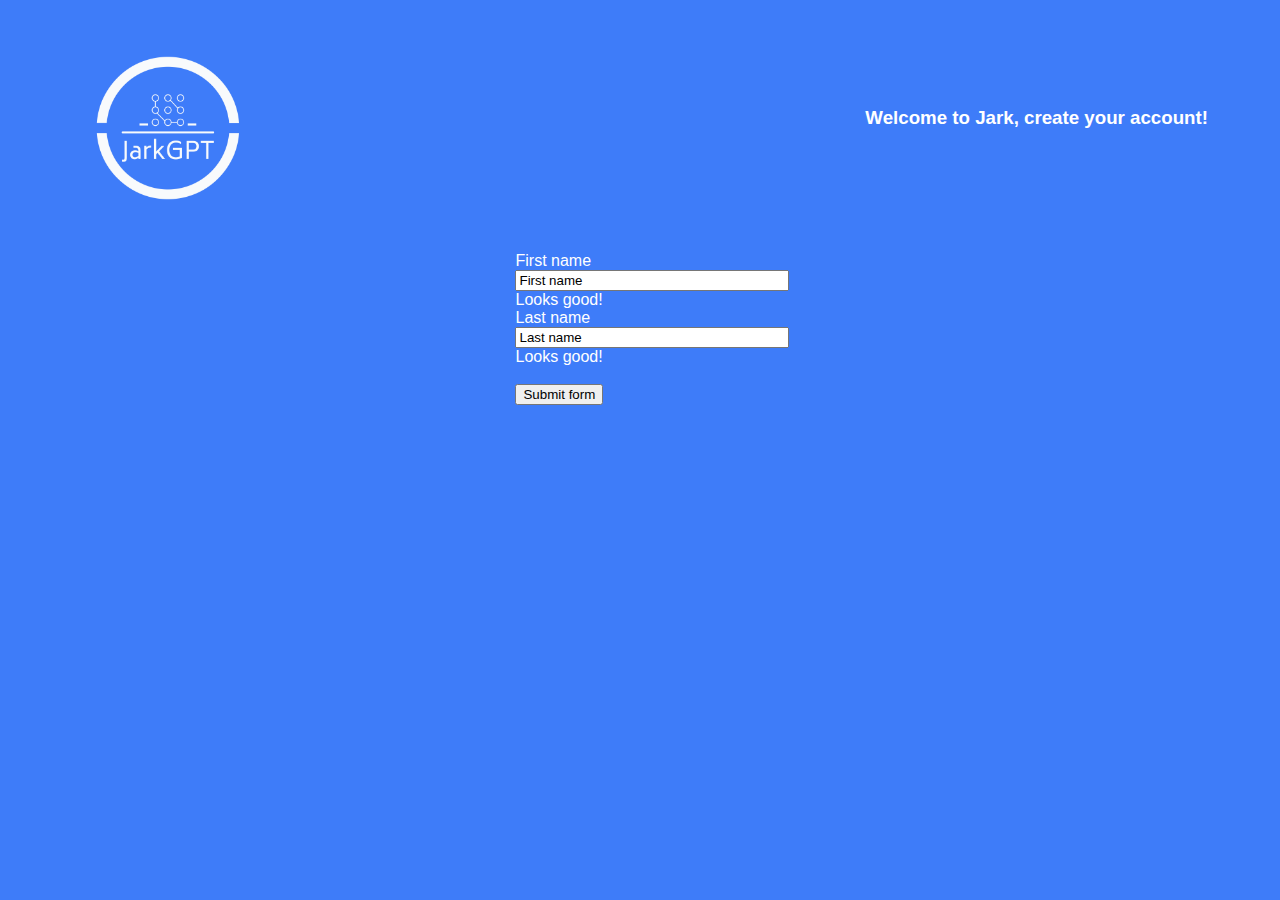
<file: signup.html>
<!DOCTYPE html>
<html lang="en">

<head>
    <meta charset="UTF-8" />
    <meta http-equiv="X-UA-Compatible" content="IE=edge" />
    <meta name="viewport" content="width=device-width, initial-scale=1.0" />
    <link href="https://cdn.jsdelivr.net/npm/bootstrap@5.3.0-alpha3/dist/css/bootstrap.min.css" rel="stylesheet"
        integrity="sha384-KK94CHFLLe+nY2dmCWGMq91rCGa5gtU4mk92HdvYe+M/SXH301p5ILy+dN9+nJOZ" crossorigin="anonymous">
    <script src="https://cdn.jsdelivr.net/npm/bootstrap@5.3.0-alpha3/dist/js/bootstrap.bundle.min.js"
        integrity="sha384-ENjdO4Dr2bkBIFxQpeoTz1HIcje39Wm4jDKdf19U8gI4ddQ3GYNS7NTKfAdVQSZe"
        crossorigin="anonymous"></script>
    <link rel="stylesheet" href="styles.css">
    <title>Sign Up JarkGPT</title>
</head>

<body>
    <header>
        <div class="container-menu">
            <img src="/images/jarkgpt-high-resolution-color-logo (1).png" alt="logo" class="img-logo">
            <nav>
                <div id="btn-login">
                    <h3>Welcome to Jark, create your account!</h3>
                </div>
            </nav>
        </div>
    </header>
    <form class="row g-3 needs-validation" id="signup-form" novalidate>
        <div class="col-md-4">
            <label for="validationCustom01" class="form-label">First name</label>
            <input type="text" class="form-control" id="validationCustom01" value="First name" required>
            <div class="valid-feedback">
                Looks good!
            </div>
        </div>
        <div class="col-md-4">
            <label for="validationCustom02" class="form-label">Last name</label>
            <input type="text" class="form-control" id="validationCustom02" value="Last name" required>
            <div class="valid-feedback">
                Looks good!
            </div>
        </div><br>
        <div class="col-12">
            <button class="btn btn-light btn-lg" type="submit">Submit form</button>
        </div>
    </form>

</body>

</html>
</file>
<file: styles.css>
body {
    background-color: #3e7cf9;
    color: white;
    font-family: Arial, Helvetica, sans-serif;
    width: 100%;
    height: 100%;
}
.container {
   display: flex;
   padding: 10px;  
}

nav {
    float: right;
    padding: 5rem;
}

.logo {
    float: left;
}
.img-logo {
    width: 20rem;    
    max-height: 100%;   
}

.img-meme {
    width: 28rem;
}

.welcome {
    display:block;
    text-align: center;
    padding: 70px;
}

.welcome-jark {
    font-size: 100px;
    font-weight: bold;
    padding-bottom: 2rem;
    text-align: center;

}

.btn-choice, .btn-choice-content {
    display:flex;
    justify-content: space-evenly;
    text-align: center;
    padding: 4rem;
}

.btn-login {
    display:flex;
    

}

.text-area {
    font-size: 70px;
    padding: 8rem;
}

footer {
    text-align: center;
    padding: 5rem;
}

.topics {
    text-align: center;

}

#exampleModalLabel, .modal-body {
   color: black;
}

.signup {
    justify-self: auto;
    justify-content: center;
    color: black;
}


#signup-form {
    display: grid;
    justify-content: center;
    
}

.form-label {
    width: 80rem;
    justify-items: center;
}

.form-control {
    width: 100%;
}

.text-area-content {
    margin-left: 5rem;
    margin-right: 5rem; 
    font-size: 25px;
    padding: 3rem;
    text-align: justify;
}

.informative-list {
    display: grid;
    margin-left: 8rem;
    padding-bottom: 3rem;
    font-size: 20px;
}

.example-image {
    text-align: center;
}

.option-list-role {
    display: grid;
    margin-left: 8rem;
    padding-bottom: 3rem;
    font-size: 20px;
}

#result {
    padding-left: 15rem;
    padding-right: 8rem;
    padding-bottom: 3rem;
    font-size: 20px;
  }

.quiz-area-content {
    margin-left: 5rem;
    margin-right: 5rem; 
    padding: 3rem;
    text-align: justify;
}

.questions {
    padding-bottom: 1rem;
    padding-top: 3rem;
    padding-left: 7rem;
    padding-right: 8rem;
    font-size: 25px;
}

.text-answer {
    font-size: 20px;
    padding-left: 7rem;
    padding-right: 8rem;
}

.submit-btn {
    display: flex;
    justify-content: center;
    padding: 3rem;
}

.container-question-answer {
    background-color: #46639d;
}

.option-list-role {
    text-align: center;
    padding-top: 3rem;
}

.question-answer {
    display: grid;
    grid-template-columns: 50% 50%;
    column-gap: 2rem;
    text-align: center;
    padding-top: 3rem;
    padding-right: 7rem;
    
}
</file>
